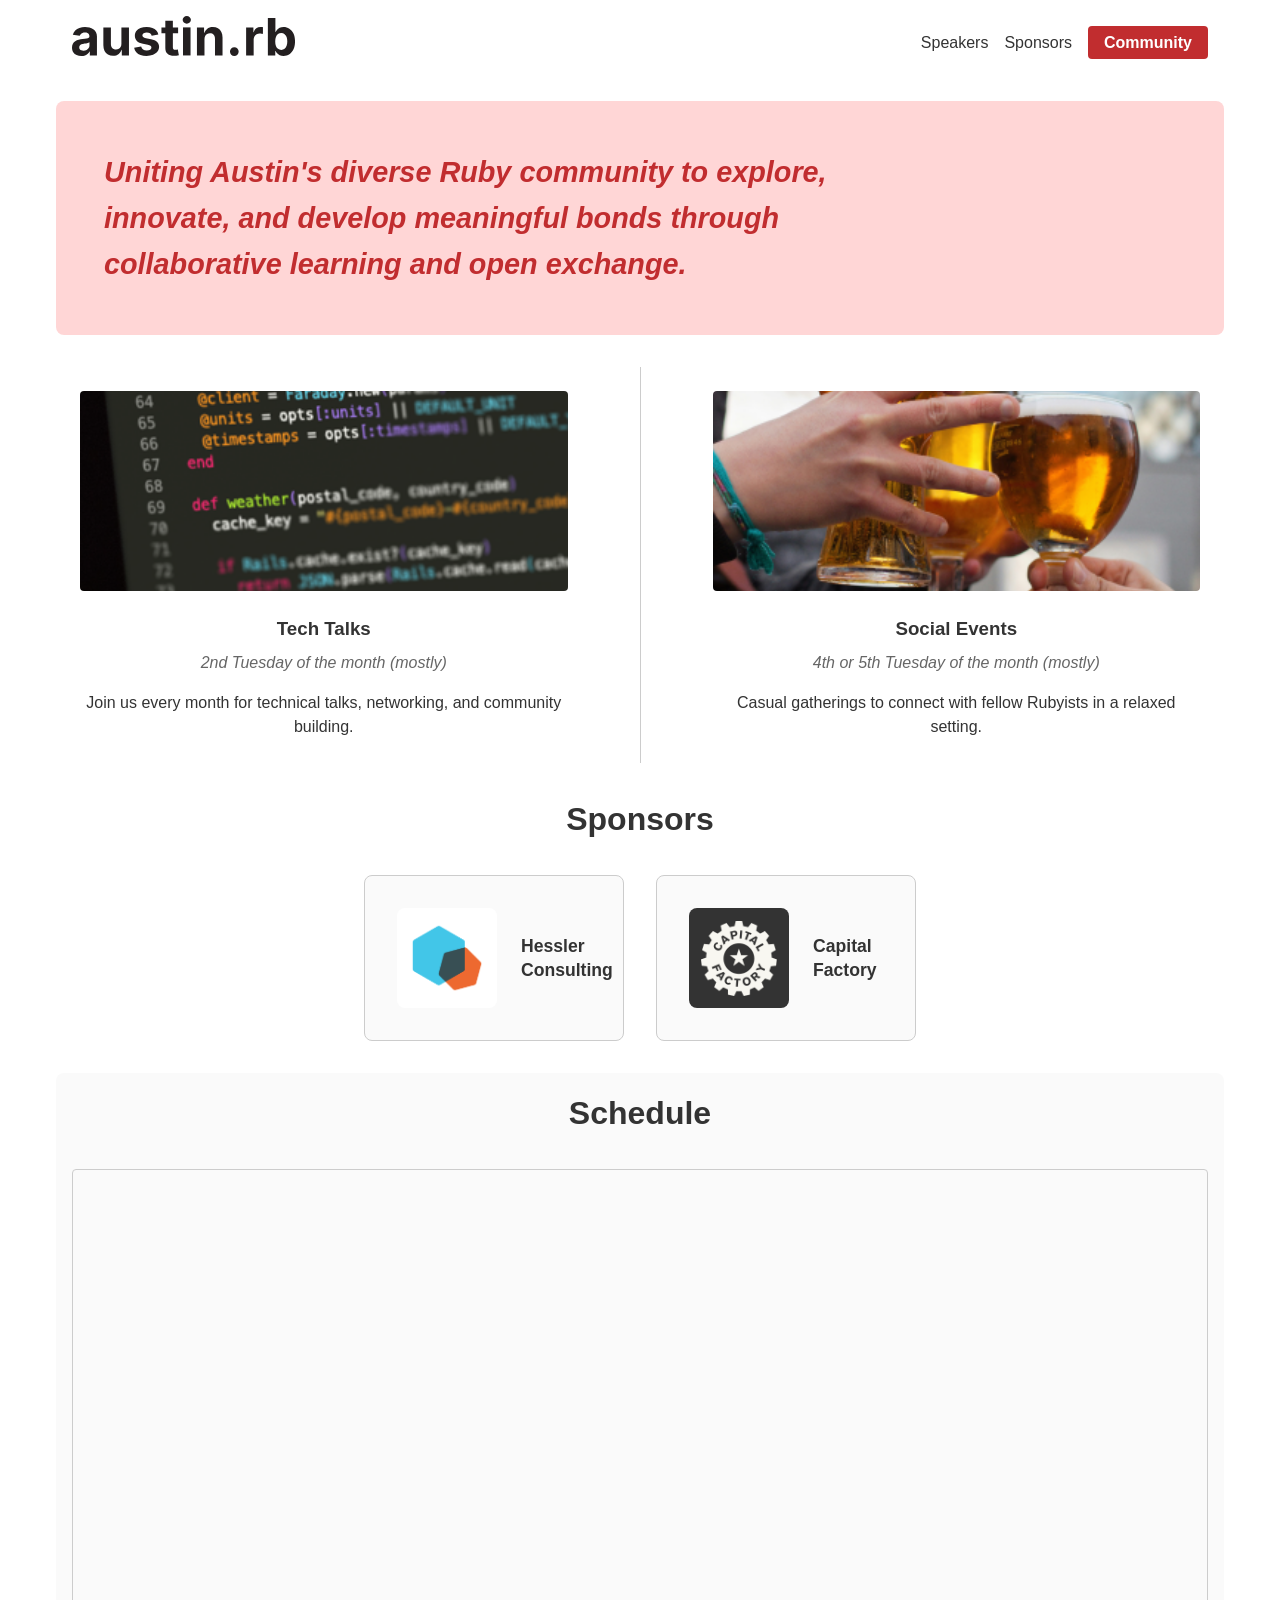
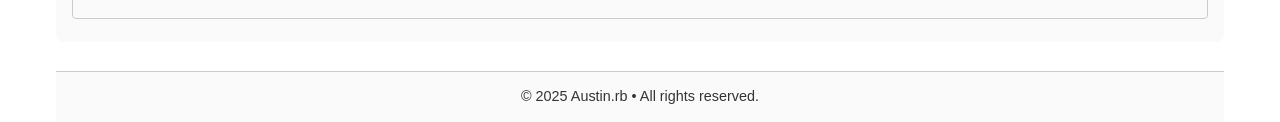
<file: index.html>
<!DOCTYPE html>
<html lang="en">
<head>
  <meta charset="UTF-8">
  <meta name="viewport" content="width=device-width, initial-scale=1.0">
  <title>AustinRB - Austin Ruby Meetup</title>
  <!-- Link to an external CSS file -->
  <link rel="stylesheet" href="css/styles.css" />
</head>
<body>
  <header>
    <div class="header-top">
      <div class="header-logo">
        <h1><a href="/"><img src="assets/austinRB-Black.svg" alt="austin.rb" class="header-logo-img"></a></h1>
      </div>
      <button class="burger-menu" aria-label="Toggle navigation menu">
        <span class="burger-line"></span>
        <span class="burger-line"></span>
        <span class="burger-line"></span>
      </button>
      <div class="header-nav">
        <nav>
          <ul>
            <li><a href="speakers.html">Speakers</a></li>
            <li><a href="sponsors.html">Sponsors</a></li>
            <li class="mobile-only"><a href="#calendar">Schedule</a></li>
          </ul>
        </nav>
      </div>
    </div>
    <div class="header-community">
      <a href="https://join.slack.com/t/rubycentralcommunity/shared_invite/zt-3mky9nhoy-suAFQOuClhn0GWNZlpkUdg" class="community-link">Community</a>
    </div>
  </header>

  <!-- Main wrapper to hold the sidebar and the primary content area -->
  <div class="container">
    <!-- Main Content Area -->
    <main class="content">
      <!-- Purpose Statement -->
      <section id="purpose-statement">
        <p>Uniting Austin's diverse Ruby community to explore, innovate, and develop meaningful bonds through collaborative learning and open exchange.</p>
      </section>

      <!-- Event Types -->
      <section id="event-types">
        <h2 class="event-types-mobile-heading">Events</h2>
        <div class="event-types-list">
          <div class="event-type-column">
            <div class="event-type">
              <div class="event-type-image">
                <img src="assets/Austin_rb_techtalk-no-sponsors.png" alt="Tech Talks Icon">
              </div>
              <h3>Tech Talks</h3>
              <h4>2nd Tuesday of the month (mostly)</h4>
              <p>Join us every month for technical talks, networking, and community building.</p>
            </div>
          </div>
          <div class="event-type-separator"></div>
          <div class="event-type-column">
            <div class="event-type">
              <div class="event-type-image">
                <img src="assets/Austin_rb_social-no-sponsors.png" alt="Social Events Icon">
              </div>
              <h3>Social Events</h3>
              <h4>4th or 5th Tuesday of the month (mostly)</h4>
              <p>Casual gatherings to connect with fellow Rubyists in a relaxed setting.</p>
            </div>
          </div>
        </div>
      </section>

      <!-- Sponsor Callout -->
      <section id="sponsors">
        <h2>Sponsors</h2>
        <div class="sponsors-list">
          <a href="https://hesslerconsulting.com" target="_blank" class="sponsor">
            <div class="sponsor-logo">
              <img src="assets/hessler_consulting_logo.png" alt="Hessler Consulting Logo">
            </div>
            <div class="sponsor-info">
              <h3>Hessler Consulting</h3>
            </div>
          </a>
          <a href="https://capitalfactory.com" target="_blank" class="sponsor">
            <div class="sponsor-logo black-bg">
              <img src="assets/capital_factory_logo.webp" alt="Capital Factory Logo">
            </div>
            <div class="sponsor-info">
              <h3>Capital Factory</h3>
            </div>
          </a>
        </div>
      </section>

      <!-- Calendar -->
      <section id="calendar">
        <h2>Schedule</h2>
        <iframe
          src="https://lu.ma/embed/calendar/cal-H7emjOYNzZS3ieC/events?lt=light"
          width="600"
          height="450"
          frameborder="0"
          allowfullscreen=""
          aria-hidden="false"
          tabindex="0"
        ></iframe>
      </section>
    </main>
  </div>

  <!-- Footer -->
  <footer>
    <p>&copy; 2025 Austin.rb • All rights reserved.</p>
  </footer>

  <script src="js/main.js"></script>
</body>
</html>
</file>
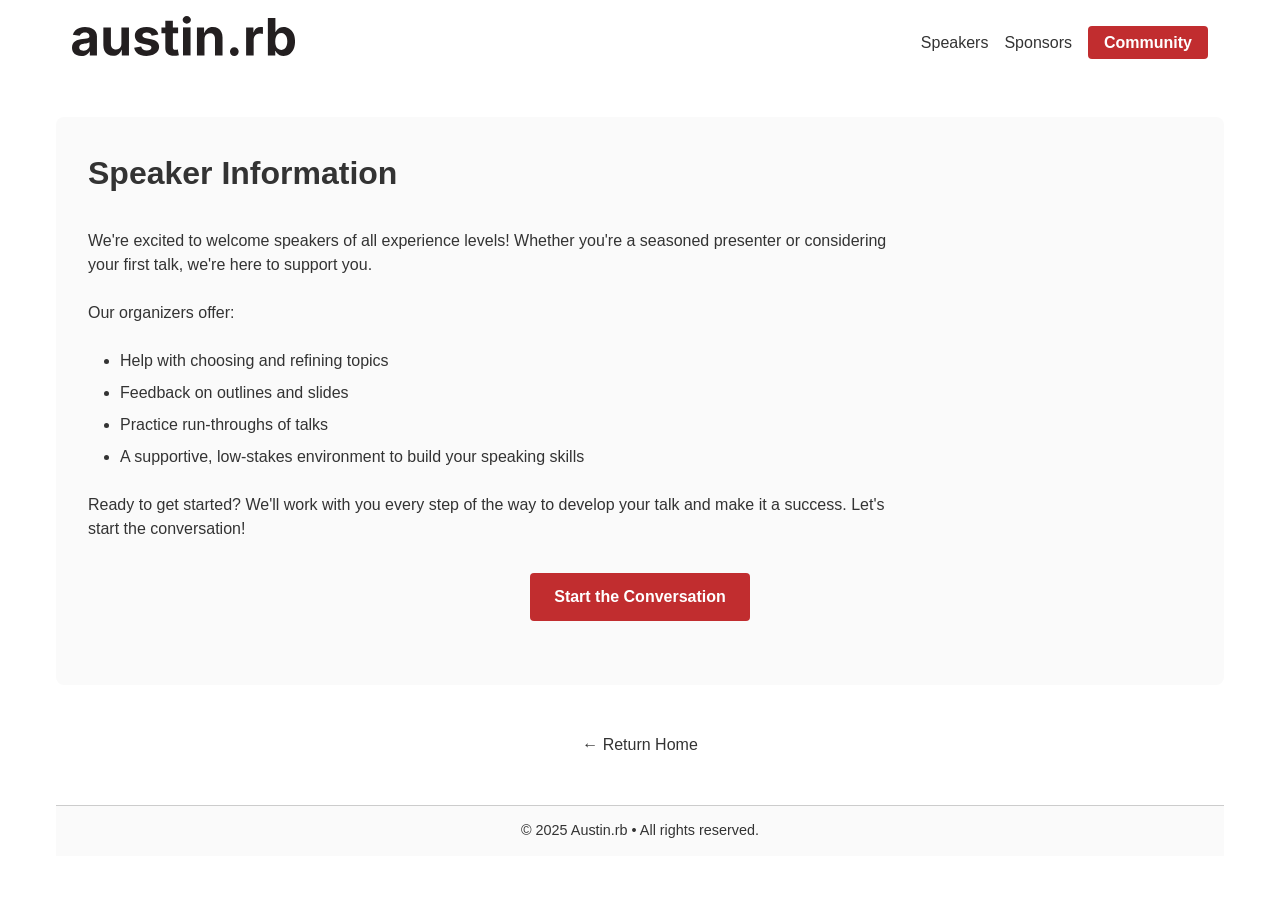
<file: speakers.html>
<!DOCTYPE html>
<html lang="en">
<head>
  <meta charset="UTF-8">
  <meta name="viewport" content="width=device-width, initial-scale=1.0">
  <title>Speakers - AustinRB</title>
  <link rel="stylesheet" href="css/styles.css">
</head>
<body>
  <header>
    <div class="header-top">
      <div class="header-logo">
        <h1><a href="/"><img src="assets/austinRB-Black.svg" alt="austin.rb" class="header-logo-img"></a></h1>
      </div>
      <button class="burger-menu" aria-label="Toggle navigation menu">
        <span class="burger-line"></span>
        <span class="burger-line"></span>
        <span class="burger-line"></span>
      </button>
      <div class="header-nav">
        <nav>
          <ul>
            <li><a href="speakers.html">Speakers</a></li>
            <li><a href="sponsors.html">Sponsors</a></li>
            <li class="mobile-only"><a href="index.html#calendar">Schedule</a></li>
          </ul>
        </nav>
      </div>
    </div>
    <div class="header-community">
      <a href="https://join.slack.com/t/rubycentralcommunity/shared_invite/zt-37mtsl4et-6_bzd1Dfe9asTcG~gXTeHQ" class="community-link">Community</a>
    </div>
  </header>

  <!-- Main wrapper to hold the sidebar and the primary content area -->
  <div class="container">
    <!-- Main Content Area -->
    <main class="content">
      <section id="speakers-content">
        <h2>Speaker Information</h2>
        <p>We're excited to welcome speakers of all experience levels! Whether you're a seasoned presenter or considering your first talk, we're here to support you.</p>
        
        <p>Our organizers offer:</p>
        <ul>
          <li>Help with choosing and refining topics</li>
          <li>Feedback on outlines and slides</li>
          <li>Practice run-throughs of talks</li>
          <li>A supportive, low-stakes environment to build your speaking skills</li>
        </ul>

        <p>Ready to get started? We'll work with you every step of the way to develop your talk and make it a success. Let's start the conversation!</p>

        <div class="speaker-form-button">
          <a href="https://docs.google.com/forms/d/e/1FAIpQLSd0zDZQmL6afun_1pYMZgiMXZQPOkkxJvYg7wlNExLN-k_FEg/viewform?usp=header" target="_blank" class="speaker-form-link">Start the Conversation</a>
        </div>
      </section>

      <div class="return-home">
        <a href="/" class="return-home-link">← Return Home</a>
      </div>
    </main>
  </div>

  <!-- Footer -->
  <footer>
    <p>&copy; 2025 Austin.rb • All rights reserved.</p>
  </footer>

  <script src="js/main.js"></script>
</body>
</html>
</file>
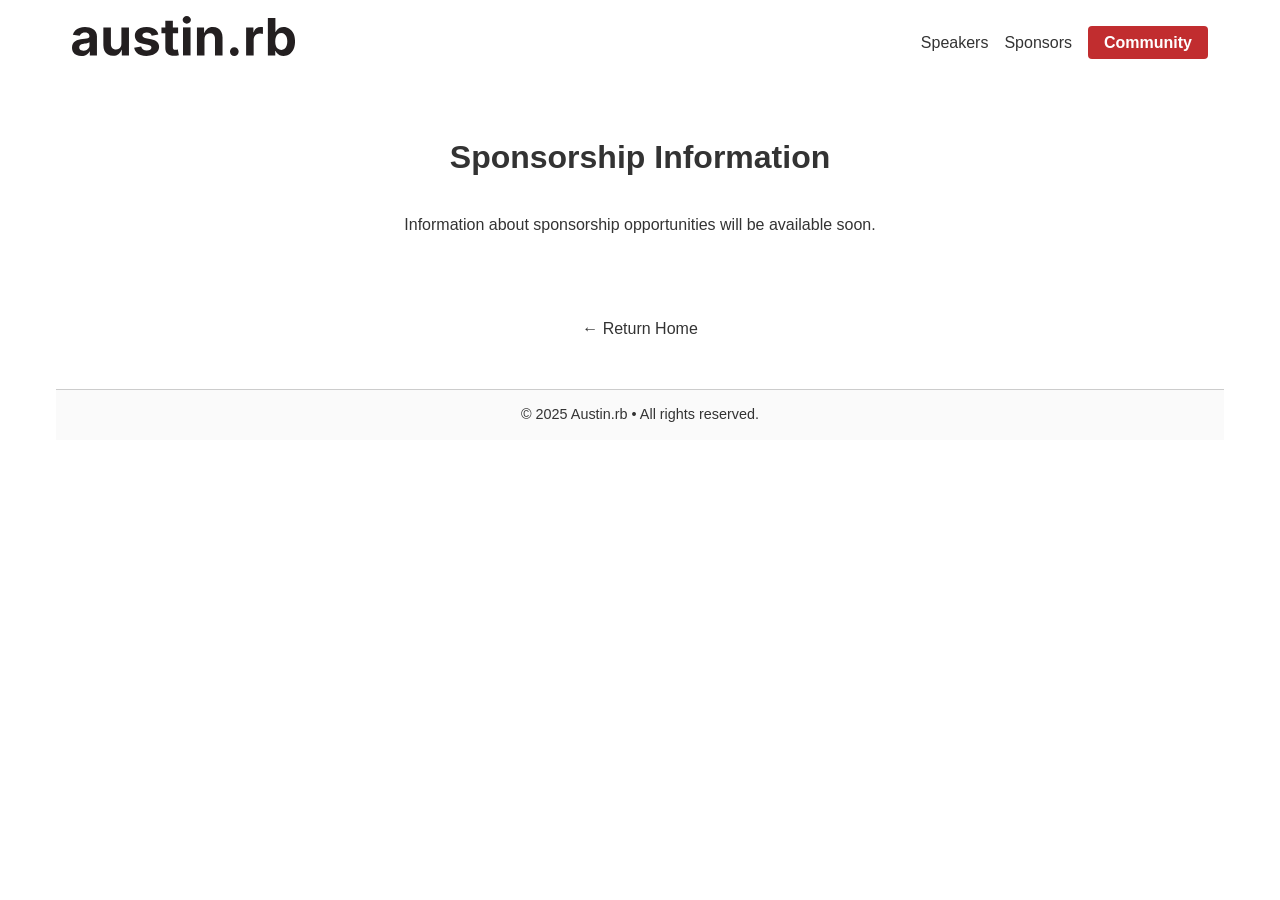
<file: sponsors.html>
<!DOCTYPE html>
<html lang="en">
<head>
  <meta charset="UTF-8">
  <meta name="viewport" content="width=device-width, initial-scale=1.0">
  <title>Sponsors - AustinRB</title>
  <link rel="stylesheet" href="css/styles.css">
</head>
<body>
  <header>
    <div class="header-top">
      <div class="header-logo">
        <h1><a href="/"><img src="assets/austinRB-Black.svg" alt="austin.rb" class="header-logo-img"></a></h1>
      </div>
      <button class="burger-menu" aria-label="Toggle navigation menu">
        <span class="burger-line"></span>
        <span class="burger-line"></span>
        <span class="burger-line"></span>
      </button>
      <div class="header-nav">
        <nav>
          <ul>
            <li><a href="speakers.html">Speakers</a></li>
            <li><a href="sponsors.html">Sponsors</a></li>
            <li class="mobile-only"><a href="index.html#calendar">Schedule</a></li>
          </ul>
        </nav>
      </div>
    </div>
    <div class="header-community">
      <a href="https://join.slack.com/t/rubycentralcommunity/shared_invite/zt-37mtsl4et-6_bzd1Dfe9asTcG~gXTeHQ" class="community-link">Community</a>
    </div>
  </header>

  <!-- Main wrapper to hold the sidebar and the primary content area -->
  <div class="container">
    <!-- Main Content Area -->
    <main class="content">
      <section id="sponsors-content">
        <h2>Sponsorship Information</h2>
        <p>Information about sponsorship opportunities will be available soon.</p>
      </section>

      <div class="return-home">
        <a href="/" class="return-home-link">← Return Home</a>
      </div>
    </main>
  </div>

  <!-- Footer -->
  <footer>
    <p>&copy; 2025 Austin.rb • All rights reserved.</p>
  </footer>

  <script src="js/main.js"></script>
</body>
</html>
</file>
<file: css/styles.css>
/* CSS Variables */
:root {
  --red: #c12d2f;
  --red-bright: red;
  --salmon: #ffd6d6;
  --white: #fff;
  --black: #333;
  --black-bright: #666;
  --gray-dark: #ccc;
  --gray: #f0f0f0;
  --gray-light: #fafafa;
}

/* Basic resets */
* {
  margin: 0;
  padding: 0;
  box-sizing: border-box;
}

@import url('https://fonts.googleapis.com/css2?family=Inter:wght@400;700&display=swap');

/* Body & base typography */
body {
  font-family: 'Inter', sans-serif;
  line-height: 1.5;
  color: var(--black);
  background-color: var(--white);
  padding: 0 1rem;
  max-width: 1200px;
  margin: 0 auto;
  width: 100%;
}

/* Page container */
.page-container {
  max-width: 1200px;
  margin: 0 auto;
  width: 100%;
}

/* Header */
header {
  display: flex;
  justify-content: space-between;
  align-items: center;
  padding: 1rem;
  background-color: var(--white);
}

.header-top {
  display: flex;
  justify-content: space-between;
  align-items: center;
  width: 100%;
}

.header-logo {
  display: flex;
  align-items: center;
}

.header-logo-img {
  height: 40px;
  width: auto;
}

.header-nav {
  display: flex;
  align-items: center;
}

.burger-menu {
  display: none;
  background: none;
  border: none;
  cursor: pointer;
  padding: 0.5rem;
  flex-direction: column;
  gap: 0.25rem;
}

.burger-line {
  display: block;
  width: 24px;
  height: 2px;
  background-color: var(--black);
  transition: transform 0.3s ease;
}

.header-community {
  margin-left: 1rem;
}

nav ul {
  display: flex;
  list-style: none;
  margin: 0;
  padding: 0;
  gap: 1rem;
  align-items: center;
}

nav a {
  text-decoration: none;
  color: var(--black);
}

.mobile-only {
  display: none;
}

.header-community .community-link {
  color: var(--white);
  font-weight: bold;
  background-color: var(--red);
  padding: 0.5rem 1rem;
  border-radius: 4px;
  text-decoration: none;
}

.header-community .community-link:hover {
  background-color: var(--red-bright);
  color: var(--white);
}

nav a:hover {
  color: var(--black-bright);
}

/* Container for content */
.container {
  margin: 1em 0;
}

/* Main content area */
.content {
  width: 100%;
}

/* Calendar section */
#calendar {
  margin-top: 2rem;
  padding: 1rem;
  background-color: var(--gray-light);
  border-radius: 8px;
}

#calendar iframe {
  width: 100%;
  height: 450px;
  border: 1px solid var(--gray-dark);
  border-radius: 4px;
}

#calendar h2 {
  color: var(--black);
  margin-bottom: 2rem;
  font-size: 2rem;
  text-align: center;
  font-weight: 700;
}

/* Footer */
footer {
  text-align: center;
  background-color: var(--gray-light);
  padding: 1em;
  border-top: 1px solid var(--gray-dark);
  margin-top: 2em;
  font-size: 0.9rem;
  color: var(--black);
}

/* Make the layout responsive */
@media (max-width: 1200px) {
  .container {
    width: 100%;
  }
}

/* Purpose Statement */
#purpose-statement {
  background-color: var(--salmon);
  padding: 3rem;
  border-radius: 8px;
  margin-bottom: 2rem;
  text-align: left;
}

#purpose-statement p {
  color: var(--red); /* red text */
  font-size: 1.8rem;
  line-height: 1.6;
  font-weight: 700;
  font-style: italic;
  max-width: 800px;
  margin: 0;
}

/* Sponsors section */
#sponsors {
  margin: 2rem 0;
}

#sponsors h2 {
  color: var(--black);
  margin-bottom: 2rem;
  font-size: 2rem;
  text-align: center;
  font-weight: 700;
}

.sponsors-list {
  display: flex;
  flex-wrap: wrap;
  gap: 2rem;
  justify-content: center;
}

.sponsor {
  display: flex;
  align-items: center;
  gap: 1.5rem;
  padding: 2rem;
  background-color: var(--gray-light);
  border-radius: 8px;
  flex: 0 1 calc(25% - 2rem);
  min-width: 250px;
  max-width: 300px;
  text-decoration: none;
  color: inherit;
  transition: transform 0.2s ease, box-shadow 0.2s ease;
  border: 1px solid var(--gray-dark);
}

.sponsor:hover {
  transform: translateY(-2px);
  box-shadow: 0 4px 8px rgba(0, 0, 0, 0.1);
  background-color: var(--gray);
}

.sponsor-logo {
  width: 100px;
  height: 100px;
  display: flex;
  align-items: center;
  justify-content: center;
  background-color: var(--white);
  border-radius: 8px;
  padding: 0.75rem;
  flex-shrink: 0;
  aspect-ratio: 1;
}

.sponsor-logo.black-bg {
  background-color: var(--black);
}

.sponsor-logo img {
  width: 100%;
  height: 100%;
  object-fit: contain;
  display: block;
}

.sponsor-info {
  flex: 1;
  min-width: 0;
}

.sponsor-info h3 {
  margin: 0;
  color: var(--black);
  font-size: 1.1rem;
  line-height: 1.4;
  font-weight: 700;
}

@media (max-width: 1200px) {
  .sponsor {
    flex: 0 1 calc(33.333% - 2rem);
  }
}

@media (max-width: 900px) {
  .sponsor {
    flex: 0 1 calc(50% - 2rem);
  }
}

@media (max-width: 600px) {
  .sponsor {
    flex: 0 1 100%;
  }
}

/* Event Types */
.event-types-list {
  display: flex;
  justify-content: space-between;
  align-items: stretch;
  gap: 2rem;
  margin-top: 2rem;
}

.event-types-mobile-heading {
  display: none;
}

.event-type-column {
  flex: 1;
  display: flex;
  flex-direction: column;
}

.event-type {
  padding: 1.5rem;
  border-radius: 8px;
  height: 100%;
  display: flex;
  flex-direction: column;
  align-items: center;
  text-align: center;
}

.event-type-image {
  width: 100%;
  height: 200px;
  margin-bottom: 1.5rem;
  overflow: hidden;
  border-radius: 4px;
}

.event-type-image img {
  width: 100%;
  height: 100%;
  object-fit: cover;
}

.event-type h3 {
  margin-top: 0;
  color: var(--black);
  margin-bottom: 0.5rem;
  font-weight: 700;
}

.event-type h4 {
  color: var(--black-bright);
  font-size: 1rem;
  font-weight: normal;
  margin: 0 0 1rem 0;
  font-style: italic;
}

.event-type p {
  margin-bottom: 0;
  color: var(--black);
}

.event-type-separator {
  width: 1px;
  background-color: var(--gray-dark);
  margin: 0 1rem;
}

@media (max-width: 840px) {
  header {
    flex-direction: column;
    gap: 1.5rem;
  }

  .header-top {
    width: 100%;
    position: relative;
  }

  .header-logo {
    position: absolute;
    left: 50%;
    transform: translateX(-50%);
  }

  .burger-menu {
    display: flex;
    z-index: 2;
    margin-left: auto;
  }

  .header-nav {
    position: absolute;
    top: 100%;
    right: 0;
    width: auto;
    min-width: 100px;
    background-color: var(--gray);
    padding: 1rem;
    display: none;
    box-shadow: 0 2px 4px rgba(0, 0, 0, 0.1);
    border-radius: 4px;
    border: 1px solid var(--gray-dark);
  }

  .header-nav.active {
    display: block;
  }

  nav ul {
    flex-direction: column;
    align-items: flex-end;
    gap: 1rem;
  }

  .header-community {
    margin-left: 0;
    width: 100%;
    text-align: center;
    margin-top: 1rem;
  }

  .event-types-list {
    flex-direction: column;
    gap: 1rem;
  }

  .event-type-column {
    width: 100%;
  }

  .event-type-separator {
    display: none;
  }

  .event-type {
    margin-bottom: 1rem;
  }

  .event-types-mobile-heading {
    display: block;
    color: var(--black);
    font-size: 2rem;
    text-align: center;
    font-weight: 700;
    margin-bottom: 1rem;
  }

  .mobile-only {
    display: block;
  }
}

.return-home {
  text-align: center;
  margin: 3rem 0;
}

.return-home-link {
  color: var(--black);
  text-decoration: none;
  font-weight: 500;
}

.return-home-link:hover {
  color: var(--black-bright);
  text-decoration: underline;
}

#sponsors-content {
  max-width: 800px;
  margin: 0 auto;
  padding: 2rem;
  text-align: center;
}

#sponsors-content h2 {
  color: var(--black);
  margin-bottom: 2rem;
  font-size: 2rem;
  text-align: center;
  font-weight: 700;
}

#speakers-content {
  padding: 2rem;
  background-color: var(--gray-light);
  border-radius: 8px;
  margin: 2rem 0;
}

#speakers-content h2 {
  color: var(--black);
  margin-bottom: 2rem;
  font-size: 2rem;
  text-align: left;
  font-weight: 700;
}

#speakers-content p {
  text-align: left;
  margin-bottom: 1.5rem;
  max-width: 800px;
}

#speakers-content ul {
  text-align: left;
  margin-bottom: 1.5rem;
  padding-left: 2rem;
}

#speakers-content li {
  margin-bottom: 0.5rem;
}

#speakers-content a {
  color: var(--red);
  text-decoration: none;
}

#speakers-content a:hover {
  color: var(--red-bright);
  text-decoration: underline;
}

#speakers-content .speaker-form-button {
  text-align: center;
  margin: 2rem 0;
}

#speakers-content .speaker-form-link {
  display: inline-block;
  padding: 0.75rem 1.5rem;
  background-color: var(--red);
  color: var(--white);
  text-decoration: none;
  border-radius: 4px;
  font-weight: 700;
  transition: background-color 0.2s ease;
}

#speakers-content .speaker-form-link:hover {
  background-color: var(--red-bright);
  color: var(--white);
}
</file>
